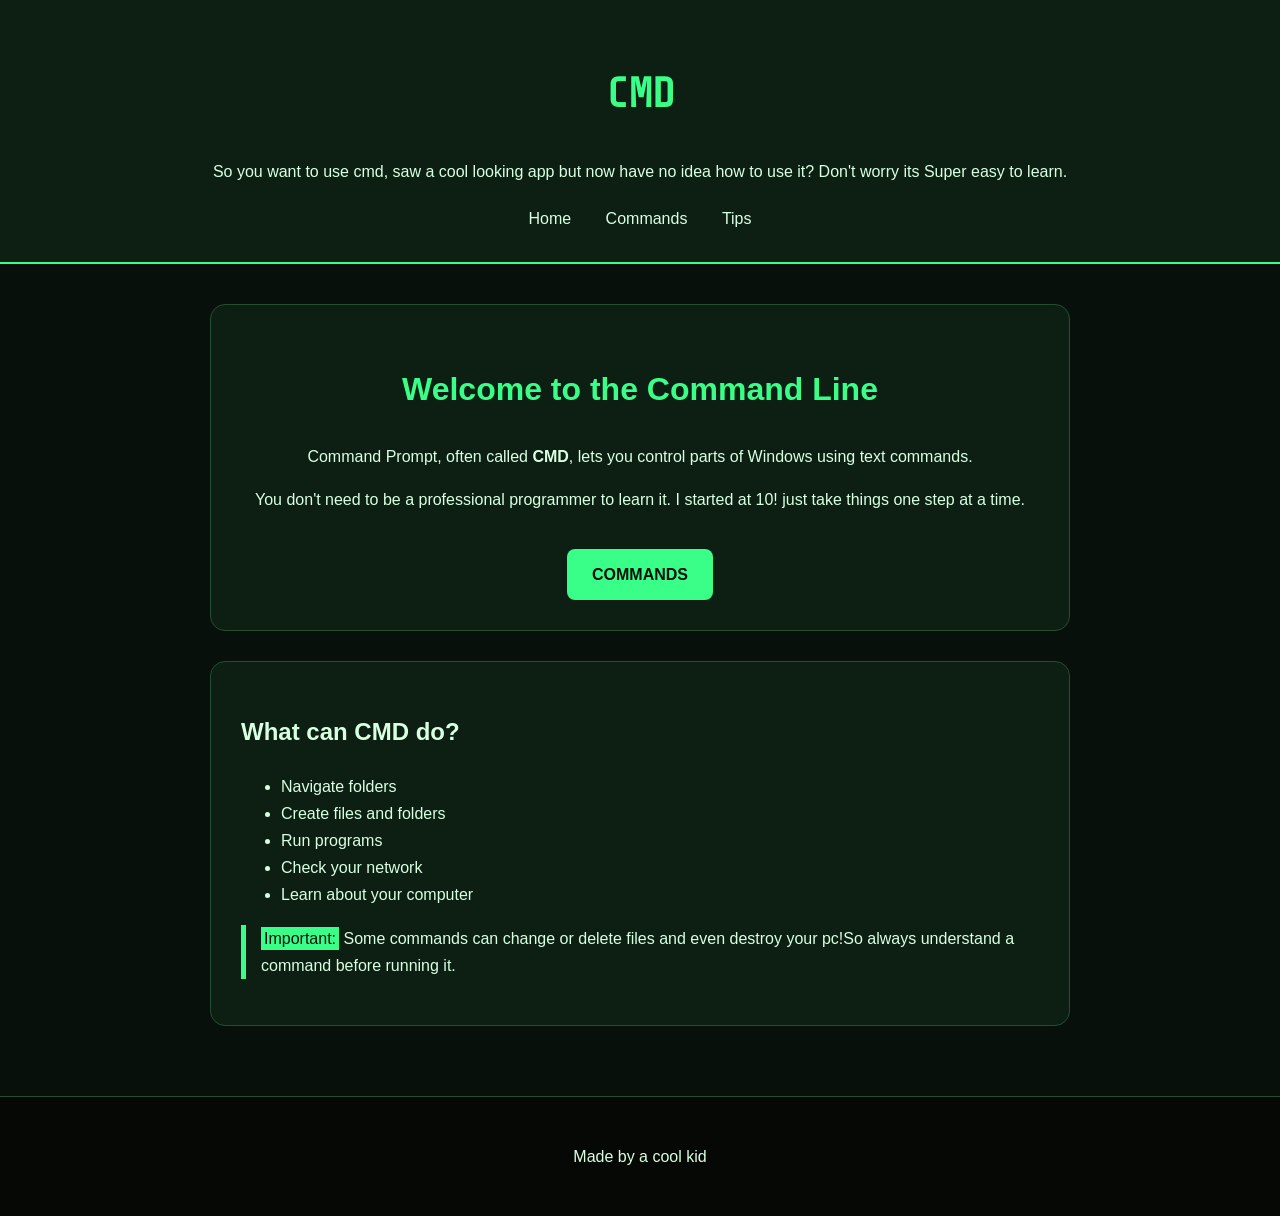
<file: index.html>
<!DOCTYPE html>
<html lang="en">
<head>
    <meta charset="UTF-8">
    <meta name="viewport" content="width=device-width, initial-scale=1.0">

    <title>How CMD Works? | How to use CMD</title>

    <link rel="icon" href="favicon.svg">
    <link rel="stylesheet" href="style.css">

    <!-- Google Font -->
    <link rel="preconnect" href="https://fonts.googleapis.com">
    <link rel="preconnect" href="https://fonts.gstatic.com" crossorigin>
    <link href="https://fonts.googleapis.com/css2?family=Share+Tech+Mono&display=swap" rel="stylesheet">
</head>

<body>

<header>
    <h1>CMD</h1>
    <p>So you want to use cmd, saw a cool looking app but now have no idea how to use it? Don't worry its Super easy to learn.</p>

    <nav>
        <a href="index.html">Home</a>
        <a href="commands.html">Commands</a>
        <a href="tips.html">Tips</a>
    </nav>
</header>

<main>

    <section class="hero">
        <h2>Welcome to the Command Line</h2>

        <p>
            Command Prompt, often called <strong>CMD</strong>, lets you
            control parts of Windows using text commands.
        </p>

        <p>
            You don't need to be a professional programmer to learn it.
            I started at 10! just take things one step at a time.
        </p>

        <!-- HTML Button -->
        <a href="commands.html" class="button">COMMANDS</a>
    </section>

    <section class="info">

        <h2>What can CMD do?</h2>

        <ul>
            <li>Navigate folders</li>
            <li>Create files and folders</li>
            <li>Run programs</li>
            <li>Check your network</li>
            <li>Learn about your computer</li>
        </ul>

        <p class="warning">
            <mark>Important:</mark> Some commands can change or delete
            files and even destroy your pc!So always understand a command before running it.
        </p>

    </section>


</main>

<footer>
    <p>Made by a cool kid</p>

</footer>

</body>
</html>
</file>
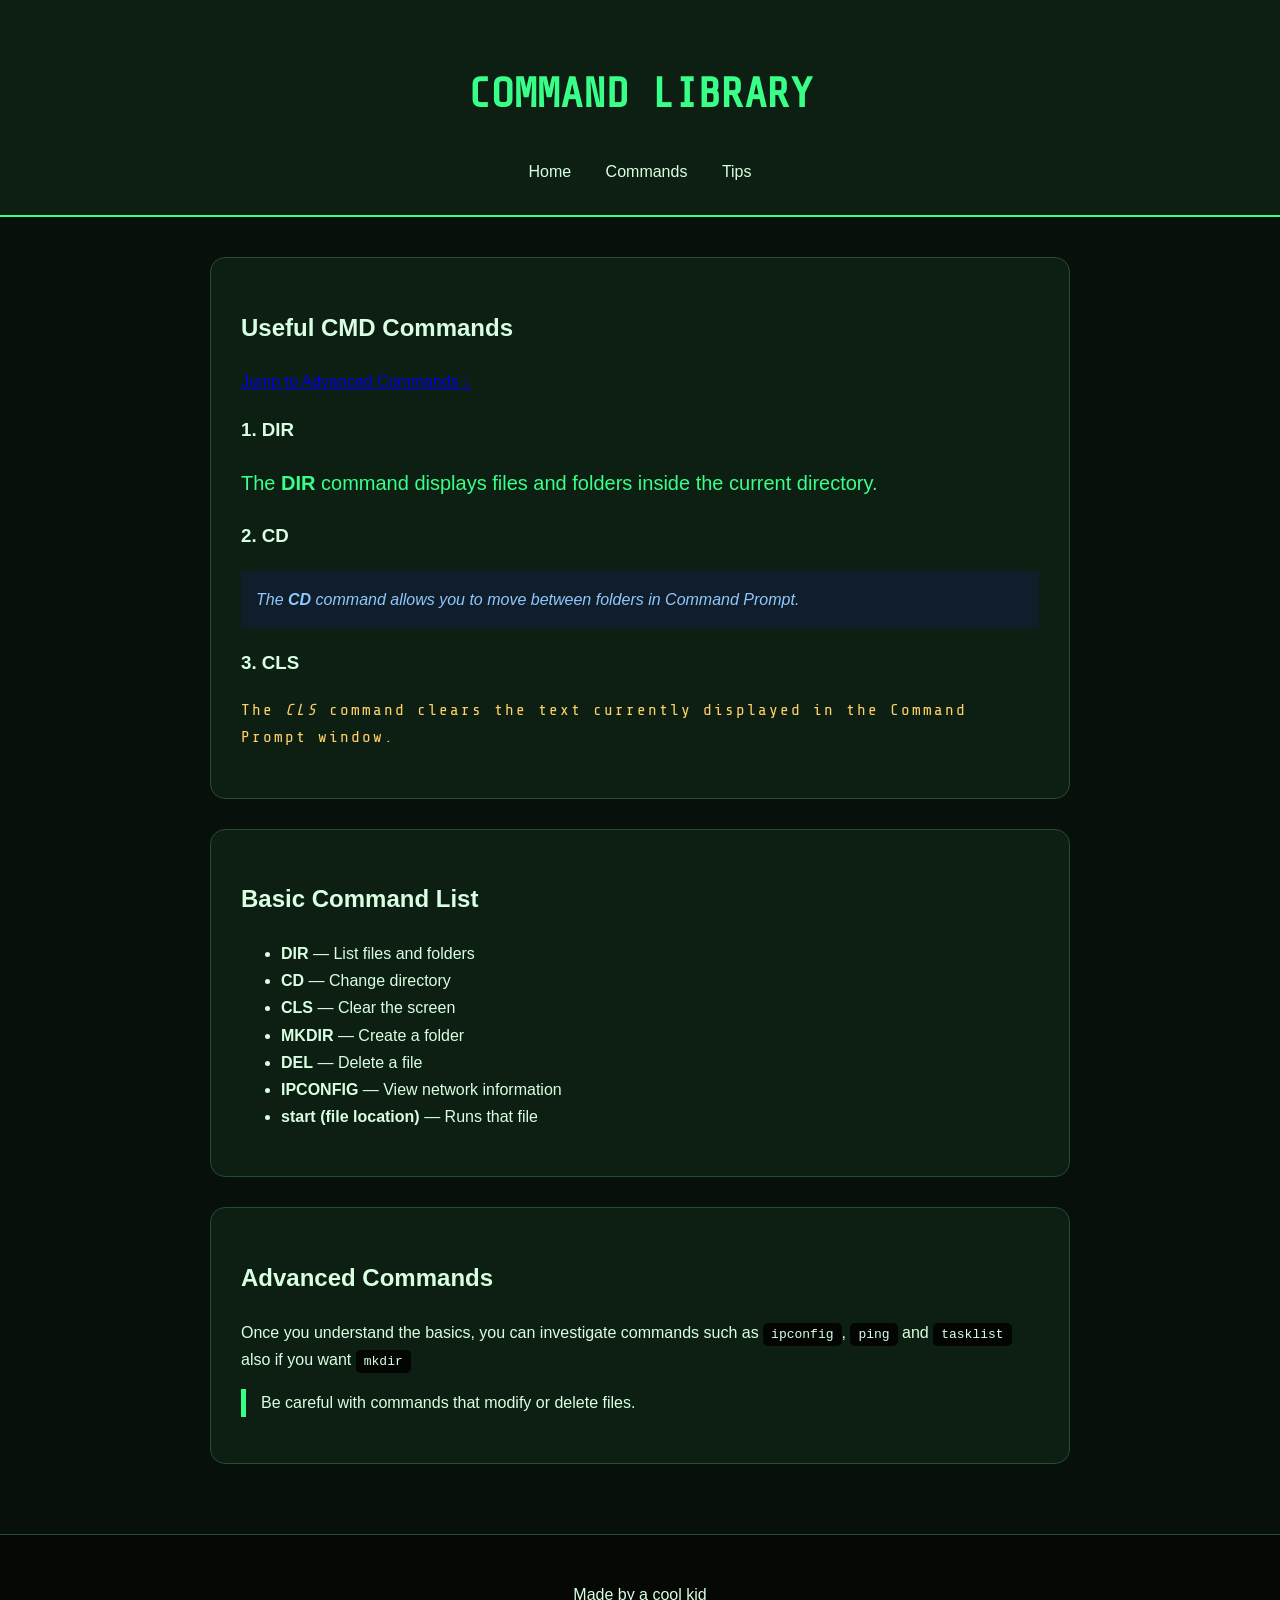
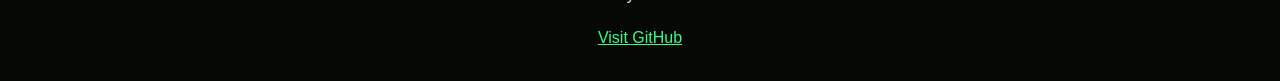
<file: commands.html>
<!DOCTYPE html>
<html lang="en">
<head>
    <meta charset="UTF-8">
    <meta name="viewport" content="width=device-width, initial-scale=1.0">

    <title>Tips | How to use CMD</title>

    <link rel="icon" href="favicon.svg">
    <link rel="stylesheet" href="style.css">

    <link rel="preconnect" href="https://fonts.googleapis.com">
    <link rel="preconnect" href="https://fonts.gstatic.com" crossorigin>
    <link href="https://fonts.googleapis.com/css2?family=Share+Tech+Mono&display=swap" rel="stylesheet">
</head>

<body>

<header>

    <h1>COMMAND LIBRARY</h1>

    <nav>
        <a href="index.html">Home</a>
        <a href="commands.html">Commands</a>
        <a href="tips.html">Tips</a>
    </nav>

</header>

<main>

    <section>

        <h2>Useful CMD Commands</h2>

        <!-- Bookmark -->
        <p>
            <a href="#advanced">Jump to Advanced Commands ↓</a>
        </p>

        <h3>1. DIR</h3>

        <p class="paragraph-one">
            The <strong>DIR</strong> command displays files and folders
            inside the current directory.
        </p>

        <h3>2. CD</h3>

        <p class="paragraph-two">
            The <strong>CD</strong> command allows you to move between
            folders in Command Prompt.
        </p>

        <h3>3. CLS</h3>

        <p class="paragraph-three">
            The <em>CLS</em> command clears the text currently displayed
            in the Command Prompt window.
        </p>

    </section>

    <section>

        <h2>Basic Command List</h2>

        <ul>
            <li><strong>DIR</strong> — List files and folders</li>
            <li><strong>CD</strong> — Change directory</li>
            <li><strong>CLS</strong> — Clear the screen</li>
            <li><strong>MKDIR</strong> — Create a folder</li>
            <li><strong>DEL</strong> — Delete a file</li>
            <li><strong>IPCONFIG</strong> — View network information</li>
            <li><strong>start (file location)</strong> — Runs that file</li>

        </ul>

    </section>

    <section id="advanced">

        <h2>Advanced Commands</h2>

        <p>
            Once you understand the basics, you can investigate commands
            such as <code>ipconfig</code>, <code>ping</code> and
            <code>tasklist</code> also if you want <code>mkdir</code>
        </p>

        <p class="warning">
            Be careful with commands that modify or delete files.
        </p>

    </section>

</main>

<footer>

    <p>Made by a cool kid</p>

    <!-- External website -->
    <a href="https://github.com/fyuodgyuikdftcraef78tg78paytfr7u?tab=repositories" target="_blank">
        Visit GitHub
    </a>

</footer>

</body>
</html>
</file>
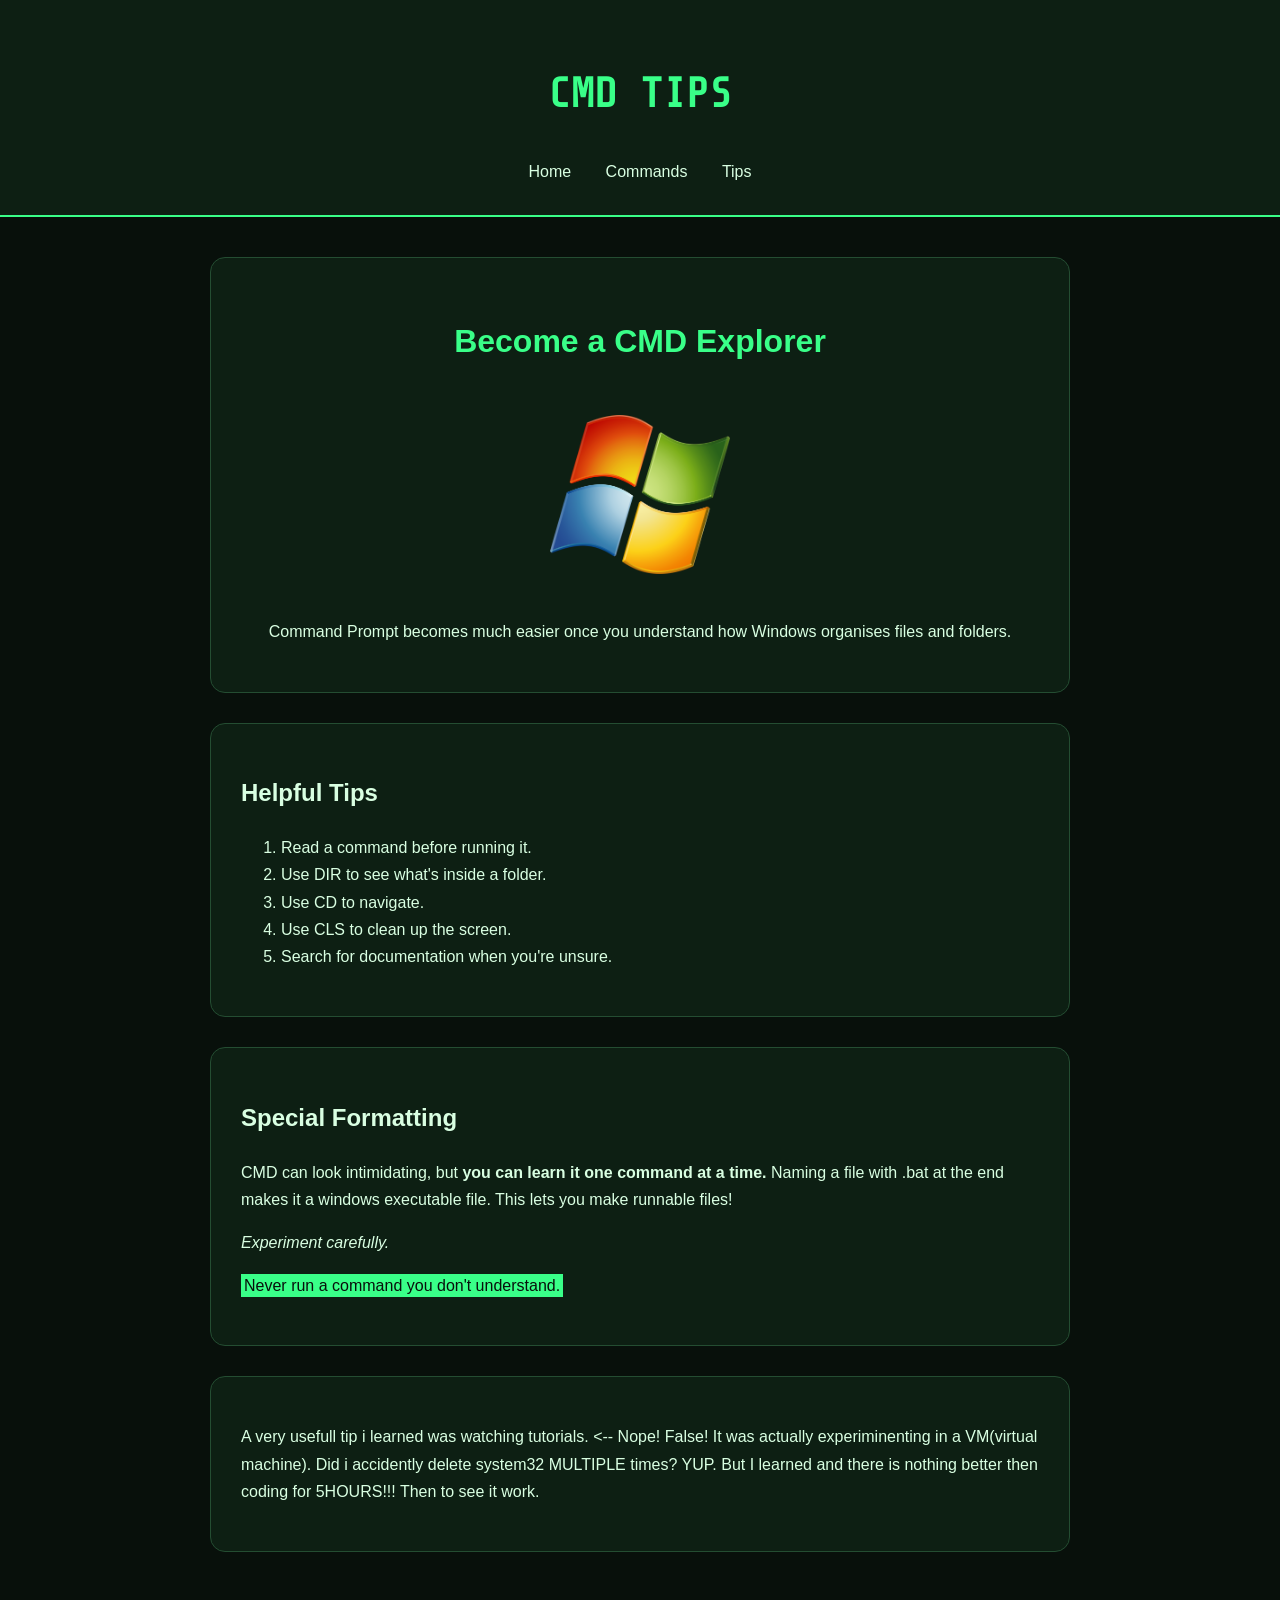
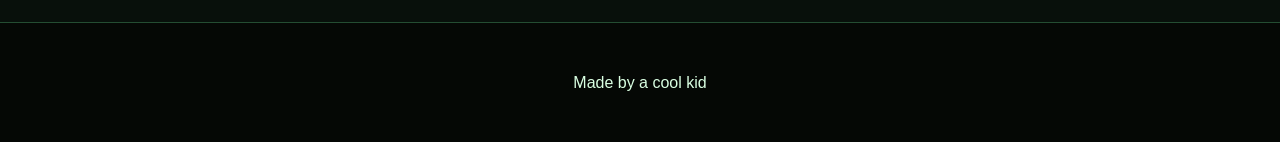
<file: tips.html>
<!DOCTYPE html>
<html lang="en">
<head>

    <meta charset="UTF-8">
    <meta name="viewport" content="width=device-width, initial-scale=1.0">

    <title>Tips | How to use CMD</title>

    <link rel="icon" href="favicon.svg">
    <link rel="stylesheet" href="style.css">

    <link rel="preconnect" href="https://fonts.googleapis.com">
    <link rel="preconnect" href="https://fonts.gstatic.com" crossorigin>
    <link href="https://fonts.googleapis.com/css2?family=Share+Tech+Mono&display=swap" rel="stylesheet">

</head>

<body>

<header>

    <h1>CMD TIPS</h1>

    <nav>
        <a href="index.html">Home</a>
        <a href="commands.html">Commands</a>
        <a href="tips.html">Tips</a>
    </nav>

</header>

<main>

    <section class="hero">

        <h2>Become a CMD Explorer</h2>

        <img
            src="Pictures/windows.png"
            alt="Windows logo"
            class="windows-logo"
        >

        <p>
            Command Prompt becomes much easier once you understand
            how Windows organises files and folders.
        </p>

    </section>

    <section>

        <h2>Helpful Tips</h2>

        <ol>
            <li>Read a command before running it.</li>
            <li>Use DIR to see what's inside a folder.</li>
            <li>Use CD to navigate.</li>
            <li>Use CLS to clean up the screen.</li>
            <li>Search for documentation when you're unsure.</li>
        </ol>

    </section>

    <section>

        <h2>Special Formatting</h2>

        <p>
            CMD can look intimidating, but <strong>you can learn it
            one command at a time.</strong> Naming a file with .bat at the end makes it a windows executable file. This lets you make runnable files!
        </p>

        <p>
            <em>Experiment carefully.</em>
        </p>

        <p>
            <mark>Never run a command you don't understand.</mark>
        </p>

    </section>
    <section>
        <p>
            A very usefull tip i learned was watching tutorials. <-- Nope! False! It was actually experiminenting in a VM(virtual machine). Did i accidently delete system32 MULTIPLE times? YUP. But I learned and there is nothing better then coding for 5HOURS!!! Then to see it work.
        </p>
    </section>


</main>

<footer>

    <p>Made by a cool kid</p>



</footer>

</body>
</html>
</file>
<file: style.css>
* {
    box-sizing: border-box;
}

body {
    margin: 0;
    background: #08100b;
    color: #d9ffe2;
    font-family: Arial, sans-serif;
    line-height: 1.7;
}

header {
    text-align: center;
    padding: 30px;
    background: #0d1f13;
    border-bottom: 2px solid #39ff88;
}

header h1 {
    font-family: "Share Tech Mono", monospace;
    color: #39ff88;
    font-size: 42px;
}

nav {
    margin-top: 20px;
}

nav a {
    color: #d9ffe2;
    text-decoration: none;
    margin: 0 15px;
}

/* :hover pseudo-class */
nav a:hover {
    color: #39ff88;
    text-decoration: underline;
}

main {
    max-width: 900px;
    margin: auto;
    padding: 40px 20px;
}

section {
    background: #0d1f13;
    padding: 30px;
    margin-bottom: 30px;
    border-radius: 15px;
    border: 1px solid #244d32;
}

.hero {
    text-align: center;
}

.hero h2 {
    color: #39ff88;
    font-size: 32px;
}

.button {
    display: inline-block;
    background: #39ff88;
    color: #08100b;
    padding: 12px 25px;
    margin-top: 20px;
    border-radius: 8px;
    text-decoration: none;
    font-weight: bold;
}

/* Button hover effect */
.button:hover {
    background: white;
    transform: scale(1.05);
}

.warning {
    border-left: 5px solid #39ff88;
    padding-left: 15px;
}

mark {
    background: #39ff88;
    color: #08100b;
    padding: 3px;
}

code {
    background: #020502;
    padding: 4px 8px;
    border-radius: 5px;
}

/* Three paragraphs with unique CSS */

.paragraph-one {
    color: #39ff88;
    font-size: 20px;
}

.paragraph-two {
    color: #8fc7ff;
    font-style: italic;
    background: #101d2a;
    padding: 15px;
}

.paragraph-three {
    color: #ffd166;
    font-family: "Share Tech Mono", monospace;
    letter-spacing: 2px;
}

/* Image */

.windows-logo {
    width: 180px;
    margin: 20px;
}

/* Footer */

footer {
    text-align: center;
    padding: 30px;
    background: #050805;
    border-top: 1px solid #244d32;
}

footer a {
    color: #39ff88;
}

/* 404 page */

.error-page {
    text-align: center;
    padding-top: 15vh;
}

.error-page h1 {
    font-size: 120px;
    color: #39ff88;
    margin: 0;
}

.error-page h2 {
    font-family: "Share Tech Mono", monospace;
}
</file>
